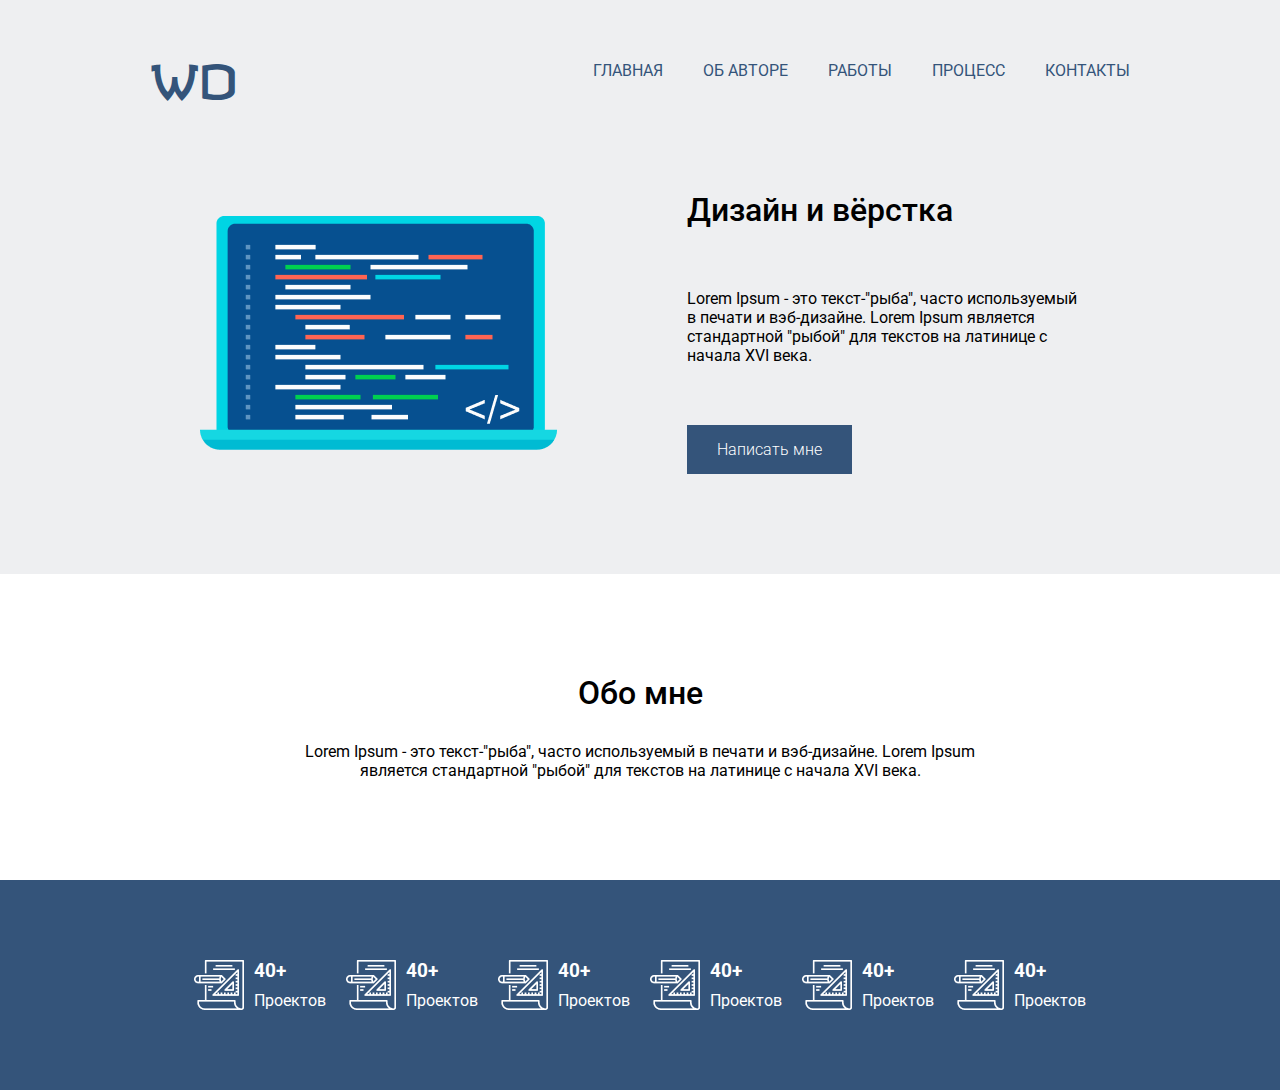
<file: index.html>
<!DOCTYPE html>
<html lang="ru">
<head>
    <meta charset="UTF-8">
    <meta http-equiv="X-UA-Compatible" content="IE=edge">
    <meta name="viewport" content="width=900, initial-scale=1.0">
    <title>WD</title>
    <link rel="stylesheet" href="style.css">
    <link rel="preconnect" href="https://fonts.googleapis.com">
    <link rel="preconnect" href="https://fonts.gstatic.com" crossorigin>
    <link href="https://fonts.googleapis.com/css2?family=Revalia&family=Roboto:wght@300;400;500&display=swap" rel="stylesheet"> 
</head>
<body>
    <nav>
        <h1 id="logo">WD</h1>
        <div id="nav-buttons">
            <a href="#">ГЛАВНАЯ</a>
            <a href="#">ОБ АВТОРЕ</a>
            <a href="#">РАБОТЫ</a>
            <a href="#">ПРОЦЕСС</a>
            <a href="#">КОНТАКТЫ</a>
        </div>
    </nav>
    <header>
        <img src="Laptop.png">
        <div class="text">
            <h1>Дизайн и вёрстка</h1>
            <h4>Lorem Ipsum - это текст-"рыба", часто используемый в печати и вэб-дизайне. Lorem Ipsum является стандартной "рыбой" для текстов на латинице с начала XVI века.</h4>
            <a id="rect-button" href="#">Написать мне</a>
        </div>
    </header>
    <main>
        <section id="about">
            <h1>Обо мне</h1>
            <h4>Lorem Ipsum - это текст-"рыба", часто используемый в печати и вэб-дизайне. Lorem Ipsum является стандартной "рыбой" для текстов на латинице с начала XVI века.</h4>
        </section>
        <section id="projects">
            <div id="project">
                <img src="Project.png">
                <div id="metadata">
                    <h3>40+</h3>
                    <h4>Проектов</h4>
                </div>
            </div>
            <div id="project">
                <img src="Project.png">
                <div id="metadata">
                    <h3>40+</h3>
                    <h4>Проектов</h4>
                </div>
            </div>
            <div id="project">
                <img src="Project.png">
                <div id="metadata">
                    <h3>40+</h3>
                    <h4>Проектов</h4>
                </div>
            </div>
            <div id="project">
                <img src="Project.png">
                <div id="metadata">
                    <h3>40+</h3>
                    <h4>Проектов</h4>
                </div>
            </div>
            <div id="project">
                <img src="Project.png">
                <div id="metadata">
                    <h3>40+</h3>
                    <h4>Проектов</h4>
                </div>
            </div>
            <div id="project">
                <img src="Project.png">
                <div id="metadata">
                    <h3>40+</h3>
                    <h4>Проектов</h4>
                </div>
            </div>
        </section>
    </main>
</body>
</html>
</file>
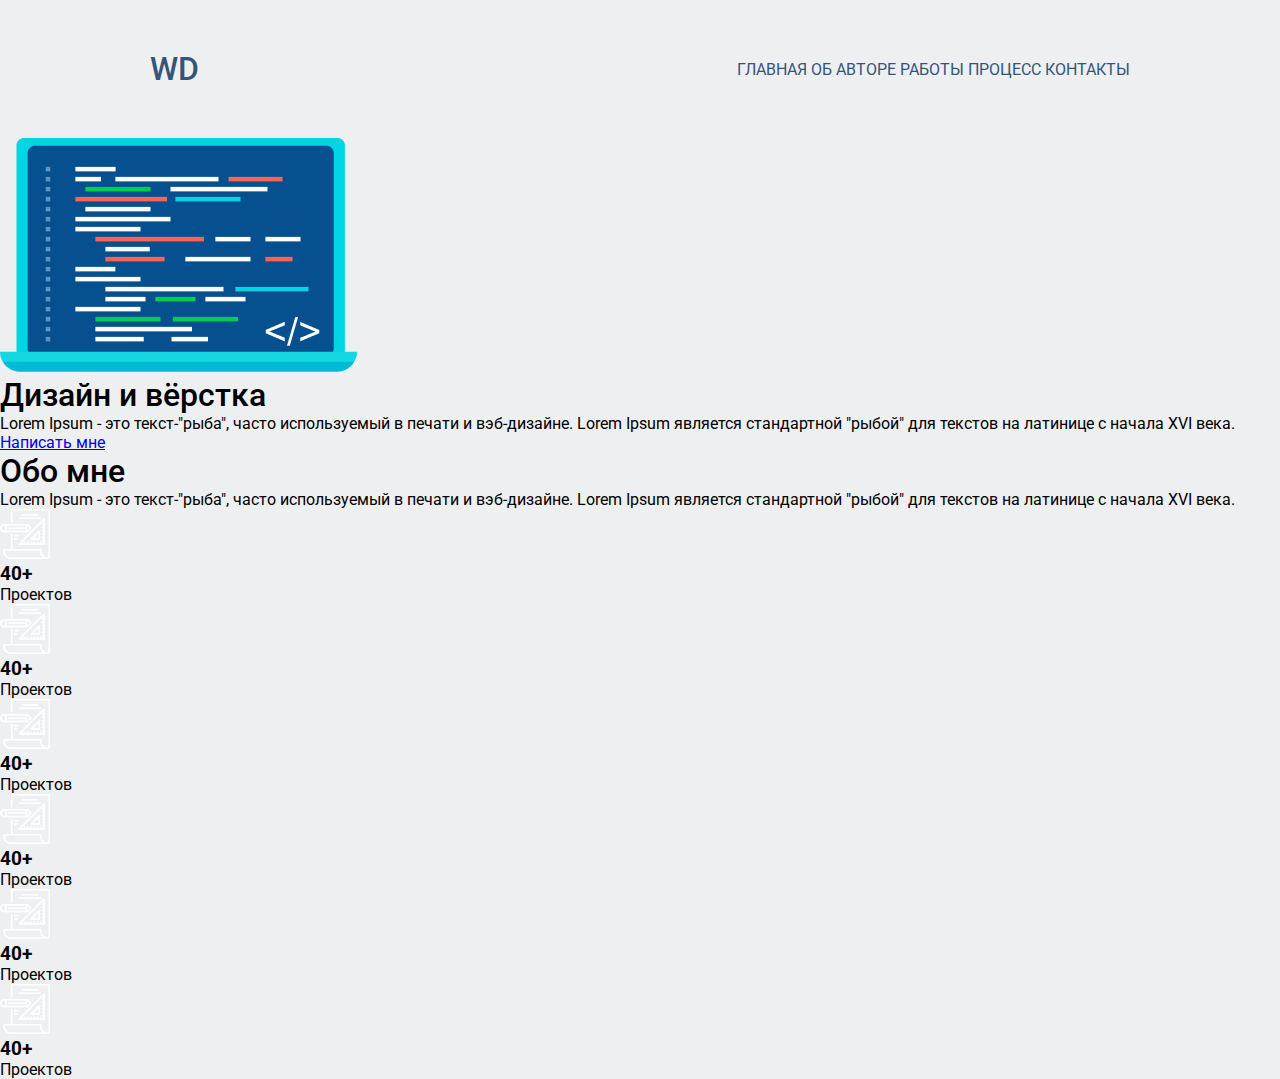
<file: .render_temp_index.html.html>
<!DOCTYPE html>
<html lang="en">
<head>
    <meta charset="UTF-8">
    <meta http-equiv="X-UA-Compatible" content="IE=edge">
    <meta name="viewport" content="width=device-width, initial-scale=1.0">
    <title>Template 3</title>
    <link rel="stylesheet" href="style.css">
    <link rel="preconnect" href="https://fonts.googleapis.com">
    <link rel="preconnect" href="https://fonts.gstatic.com" crossorigin>
    <link href="https://fonts.googleapis.com/css2?family=Revalia&family=Roboto:wght@300;400;500&display=swap" rel="stylesheet"> 
</head>
<body>
    <nav>
        <h1>WD</h1>
        <div class="buttons">
            <a href="#">ГЛАВНАЯ</a>
            <a href="#">ОБ АВТОРЕ</a>
            <a href="#">РАБОТЫ</a>
            <a href="#">ПРОЦЕСС</a>
            <a href="#">КОНТАКТЫ</a>
        </div>
    </nav>
    <div class="header">
        <img id="laptop" src="Laptop.png">
        <div class="text">
            <h1>Дизайн и вёрстка</h1>
            <h4>Lorem Ipsum - это текст-"рыба", часто используемый в печати и вэб-дизайне. Lorem Ipsum является стандартной "рыбой" для текстов на латинице с начала XVI века.</h4>
            <a href="#">Написать мне</a>
        </div>
    </div>
    <div class="about">
        <h1>Обо мне</h1>
        <h4>Lorem Ipsum - это текст-"рыба", часто используемый в печати и вэб-дизайне. Lorem Ipsum является стандартной "рыбой" для текстов на латинице с начала XVI века.</h4>
    </div>
    <div class="projects">
        <div class="project">
            <img src="Project.png">
            <div class="metadata">
                <h3>40+</h3>
                <h4>Проектов</h4>
            </div>
        </div>
        <div class="project">
            <img src="Project.png">
            <div class="metadata">
                <h3>40+</h3>
                <h4>Проектов</h4>
            </div>
        </div>
        <div class="project">
            <img src="Project.png">
            <div class="metadata">
                <h3>40+</h3>
                <h4>Проектов</h4>
            </div>
        </div>
        <div class="project">
            <img src="Project.png">
            <div class="metadata">
                <h3>40+</h3>
                <h4>Проектов</h4>
            </div>
        </div>
        <div class="project">
            <img src="Project.png">
            <div class="metadata">
                <h3>40+</h3>
                <h4>Проектов</h4>
            </div>
        </div>
        <div class="project">
            <img src="Project.png">
            <div class="metadata">
                <h3>40+</h3>
                <h4>Проектов</h4>
            </div>
        </div>
    </div>
</body>
</html><script>window.scrollTo(0, 0); setTimeout(function() { window.scrollTo(0, 0); },200)</script>
</file>
<file: style.css>
* {
    font-family: 'Roboto', sans-serif;
    margin: 0;
}

body {
    background-color: #EEEFF1;
}

nav h1, nav a {
    color: #34547A;
}

nav {
    display: flex;
    align-items: center;
    justify-content: space-between;
    padding: 50px 150px;
}

h1 {
    font-size: 32px;
    font-weight: 500;
}

h4 {
    font-weight:normal;
}

nav a {
    text-decoration: none;
    font-size: 16px;
    font-weight: 400
}

header {
    display: flex;
    align-items: center;
    justify-content: center;
    padding: 50px 200px 100px;
    gap: 130px;
}

header .text {
    display: flex;
    flex-direction: column;
    gap: 60px;
    width: 400px;
}

#logo {
    margin: 0;
    font-family: 'Revalia', cursive;
    font-size: 48px;
}

#nav-buttons {
    display: flex;
    gap: 40px;
}

#rect-button {
    font-weight: 300;

    text-decoration: none;
    color: white;

    width:fit-content;

    background-color: #34547A;
    padding: 15px 30px;
}

#about {
    display: flex;
    flex-direction: column;
    gap: 30px;

    padding: 100px 300px;
    text-align: center;

    align-items: center;
    background-color: white;
}

#projects {
    display: flex;
    flex-direction: row;
    gap: 20px;
    align-items: center;
    justify-content: center;
    padding: 80px;

    background-color: #34547A;
}

#project {
    display: flex;
    gap: 10px;
    color: white;
}

#metadata {
    display: flex;
    flex-direction: column;
    align-items: start;
    justify-content: space-between;
}
</file>
